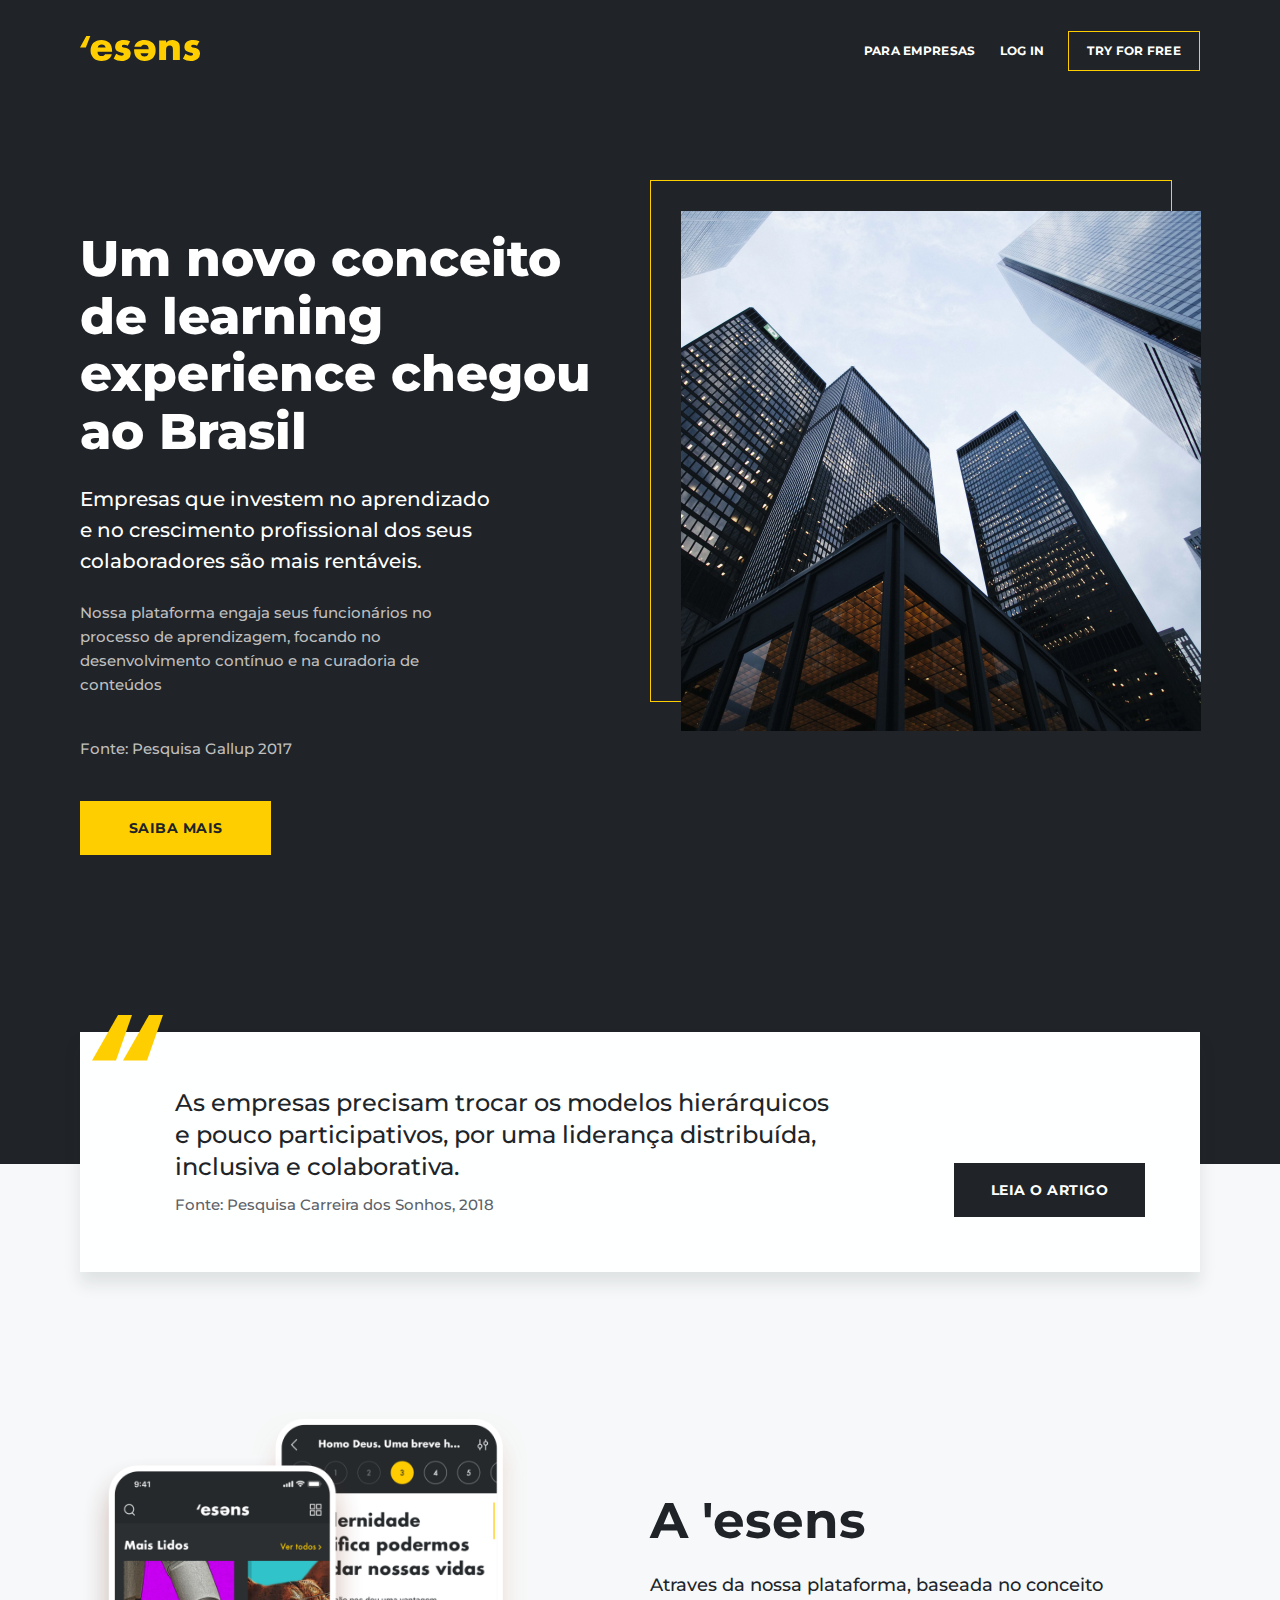
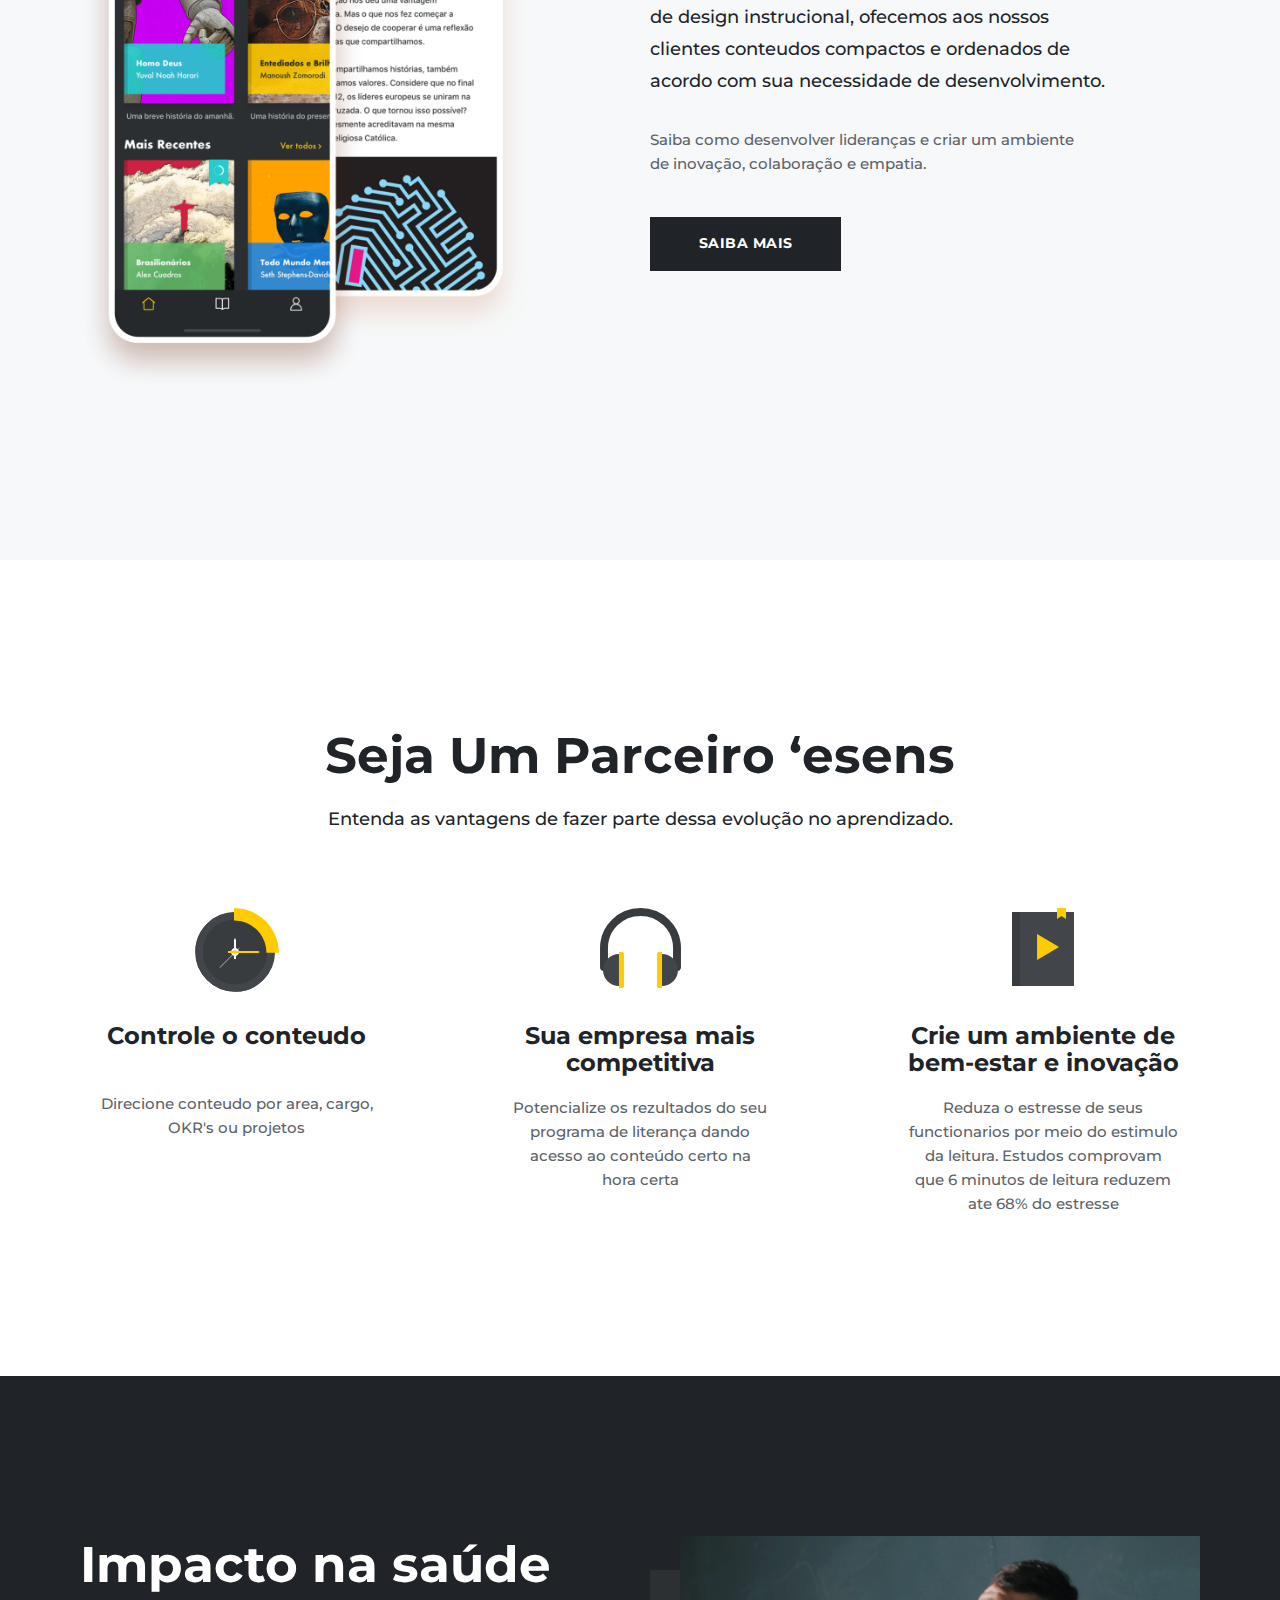
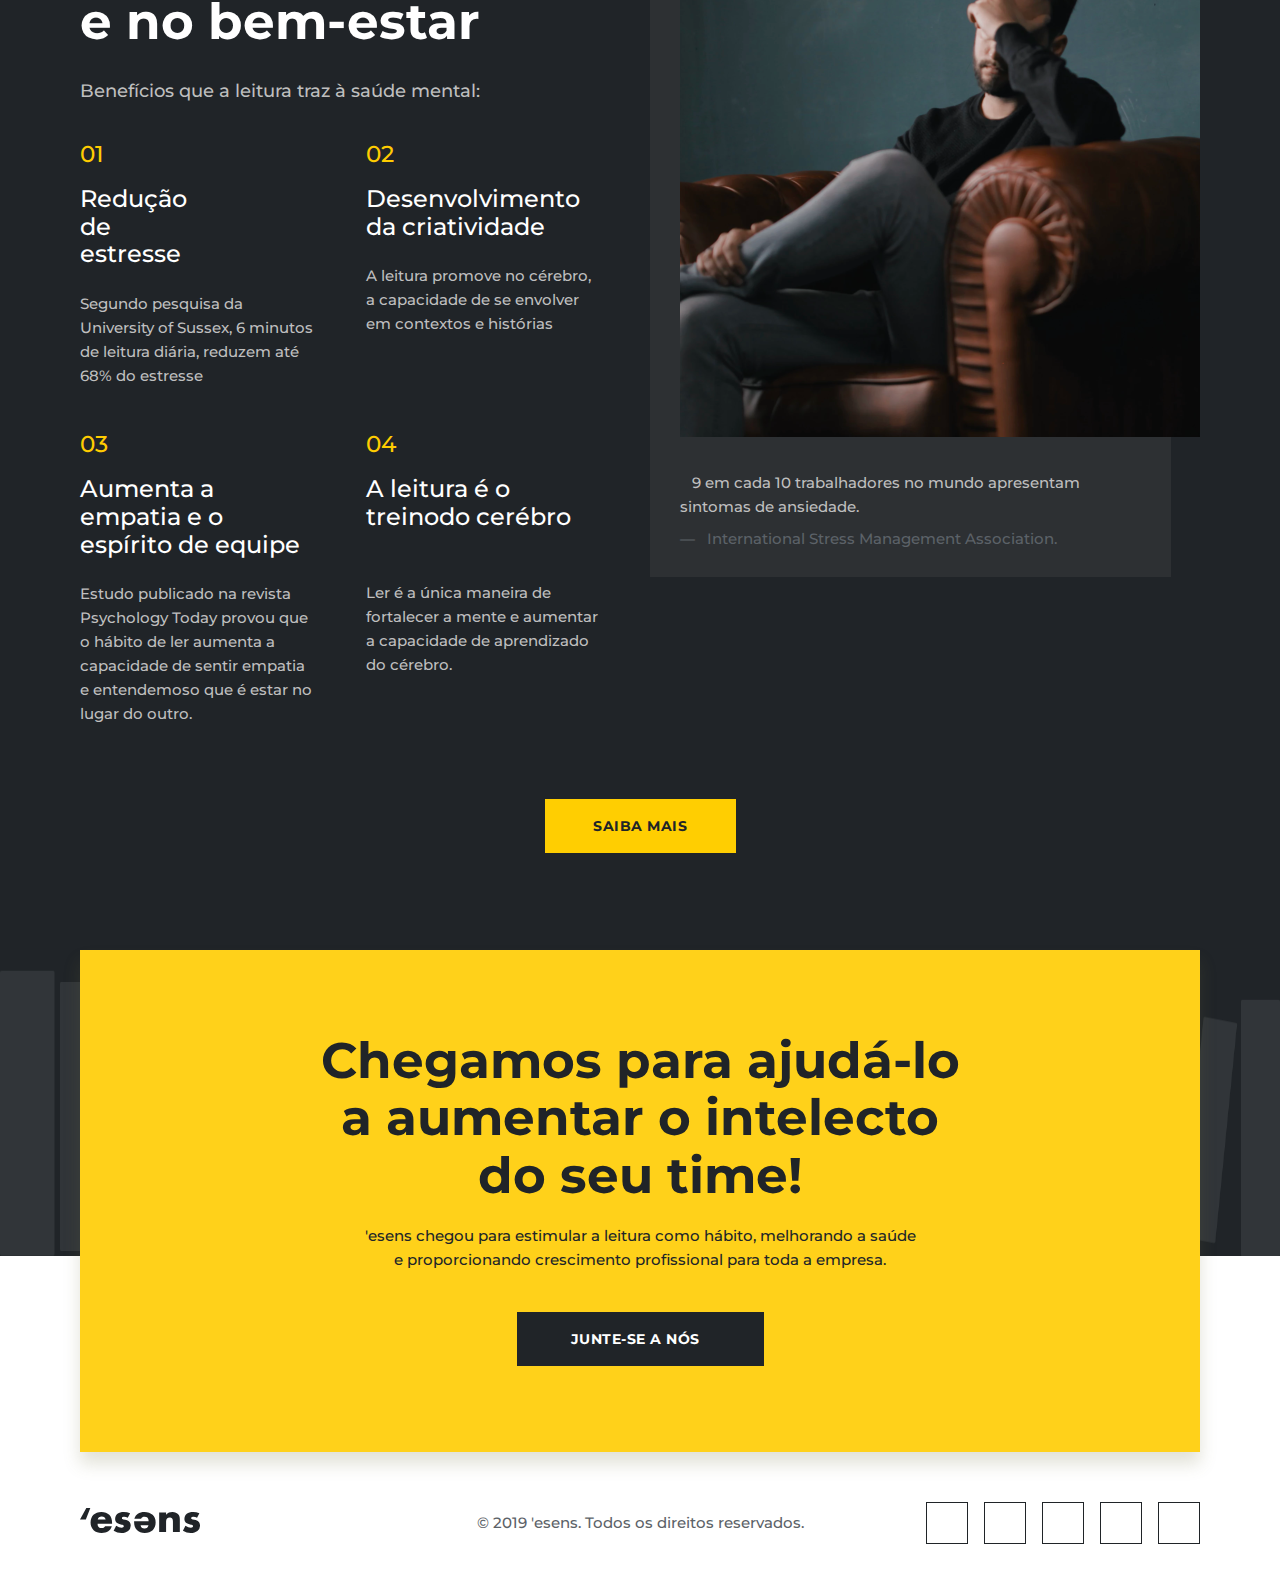
<file: index.html>
<!DOCTYPE html><html lang="en"><head><meta charset="UTF-8"/><meta name="viewport" content="width=device-width, initial-scale=1.0"/><meta http-equiv="X-UA-Compatible" content="ie=edge"/><link rel="stylesheet" href="../styles/main.css"/><link href="https://fonts.googleapis.com/css?family=Montserrat:400,500,600,700,800" rel="stylesheet"/><link rel="stylesheet" href="https://use.fontawesome.com/releases/v5.6.3/css/all.css" integrity="sha384-UHRtZLI+pbxtHCWp1t77Bi1L4ZtiqrqD80Kn4Z8NTSRyMA2Fd33n5dQ8lWUE00s/" crossorigin="anonymous"/><script src="http://code.jquery.com/jquery-3.2.1.min.js" crossorigin="anonymous"></script><title>'esens</title></head><body><header class="header-wrapper"><div class="header"><div class="header-logo"><svg xmlns="http://www.w3.org/2000/svg" xmlns:xlink="http://www.w3.org/1999/xlink" width="120" height="25" viewBox="0 0 120 25"><defs><path id="j2xda" d="M165.84 48.41H160L166.32 37h4zm73.33-7.03h6.92v2.48a7.57 7.57 0 0 1 2.86-2.31c.97-.4 2.1-.6 3.4-.6a8.5 8.5 0 0 1 3.53.68 7.04 7.04 0 0 1 2.5 1.89c.56.66.95 1.4 1.15 2.21.2.82.3 1.75.3 2.79v12.45h-6.9v-9.9c0-.96-.08-1.74-.22-2.34a2.91 2.91 0 0 0-.74-1.43c-.3-.3-.65-.52-1.03-.65-.39-.13-.8-.2-1.23-.2-1.17 0-2.06.36-2.69 1.06-.62.7-.93 1.7-.93 3v10.46h-6.92zm-18.61 12.94a3.95 3.95 0 0 0 4 3.2c1.07.01 1.94-.27 2.61-.83a3.8 3.8 0 0 0 1.28-2.37zm8.1-4c0-2.98-1.4-4.47-4.2-4.47-1.51 0-2.64.6-3.4 1.83h-6.69c1.35-4.48 4.72-6.72 10.12-6.72 1.65 0 3.17.25 4.54.74 1.38.5 2.56 1.2 3.54 2.12a9.45 9.45 0 0 1 2.27 3.29c.53 1.27.8 2.7.8 4.27 0 1.63-.25 3.1-.76 4.41a9.28 9.28 0 0 1-5.6 5.47c-1.33.5-2.84.74-4.52.74-1.66 0-3.15-.25-4.47-.74a9.04 9.04 0 0 1-3.36-2.16 9.38 9.38 0 0 1-2.1-3.46c-.49-1.36-.73-2.9-.73-4.6v-.73zm48.41-3.62a8.04 8.04 0 0 0-3.72-.99 2.8 2.8 0 0 0-1.54.38c-.4.26-.6.6-.6 1.03 0 .23.04.41.1.55.06.14.2.27.42.4.21.13.53.24.95.34l1.65.38c1.9.38 3.33 1.06 4.26 2.04.94.97 1.41 2.22 1.41 3.74a6.55 6.55 0 0 1-2.59 5.38 9.04 9.04 0 0 1-2.92 1.45c-1.14.34-2.4.51-3.77.51a15.3 15.3 0 0 1-7.8-2.24l2.52-4.87c1.92 1.32 3.75 1.98 5.47 1.98a2.7 2.7 0 0 0 1.56-.42c.4-.28.6-.64.6-1.07 0-.25-.02-.46-.09-.62-.06-.17-.2-.32-.4-.46s-.5-.27-.89-.38c-.4-.11-.9-.23-1.54-.36-2.13-.43-3.62-1.07-4.47-1.92a4.75 4.75 0 0 1-1.27-3.52c0-1.09.2-2.07.6-2.95a6.1 6.1 0 0 1 1.76-2.22 8.2 8.2 0 0 1 2.75-1.4c1.08-.34 2.28-.5 3.6-.5 2.15 0 4.24.42 6.27 1.25zm-69.28 0a8.04 8.04 0 0 0-3.72-.99 2.8 2.8 0 0 0-1.54.38c-.4.26-.6.6-.6 1.03 0 .23.04.41.1.55.07.14.2.27.42.4.22.13.53.24.95.34l1.66.38c1.9.38 3.32 1.06 4.26 2.04.93.97 1.4 2.22 1.4 3.74a6.55 6.55 0 0 1-2.59 5.38 9.04 9.04 0 0 1-2.92 1.45c-1.14.34-2.4.51-3.77.51a15.3 15.3 0 0 1-7.8-2.24l2.52-4.87c1.93 1.32 3.75 1.98 5.47 1.98a2.7 2.7 0 0 0 1.56-.42c.4-.28.61-.64.61-1.07 0-.25-.03-.46-.1-.62-.06-.17-.19-.32-.4-.46-.2-.14-.5-.27-.89-.38-.39-.11-.9-.23-1.54-.36-2.13-.43-3.61-1.07-4.46-1.92a4.75 4.75 0 0 1-1.28-3.52c0-1.09.2-2.07.61-2.95a6.1 6.1 0 0 1 1.75-2.22 8.2 8.2 0 0 1 2.76-1.4c1.07-.34 2.27-.5 3.59-.5 2.15 0 4.25.42 6.27 1.25zm-30.24 5.94c0 2.98 1.4 4.47 4.2 4.47 1.5 0 2.63-.6 3.4-1.83h6.68C190.48 59.76 187.1 62 181.7 62a13.3 13.3 0 0 1-4.55-.74c-1.37-.5-2.55-1.2-3.53-2.12a9.45 9.45 0 0 1-2.27-3.29c-.54-1.27-.8-2.7-.8-4.28 0-1.62.25-3.1.76-4.4a9.28 9.28 0 0 1 5.6-5.47c1.33-.5 2.84-.74 4.52-.74 1.66 0 3.14.25 4.47.74a9.04 9.04 0 0 1 3.36 2.16c.92.94 1.62 2.1 2.1 3.46.48 1.36.73 2.9.73 4.6v.72zm8.08-4.02a3.96 3.96 0 0 0-4-3.2c-1.07 0-1.94.29-2.62.84a3.79 3.79 0 0 0-1.27 2.36z"/></defs><g><g transform="translate(-160 -37)"><g><use fill="#ffce01" xlink:href="#j2xda"/></g></g></g></svg></div><div class="header-menu"><div class="header-menu__item">PARA EMPRESAS</div><div class="header-menu__item">LOG IN</div><div class="header-menu__item"><button>TRY FOR FREE</button></div></div><a class="header-gumburger" href="#">   <span>      </span></a></div></header><div class="banner-wrapper"><div class="banner"><div class="banner-text"><div class="banner-text__title">Um novo conceito de learning experience chegou ao Brasil</div><div class="banner-text__about">Empresas que investem no aprendizado e no crescimento profissional dos seus colaboradores são mais rentáveis.</div><div class="banner-text__par">Nossa plataforma engaja seus funcionários no processo de aprendizagem, focando no desenvolvimento contínuo e na curadoria de conteúdos</div><div class="banner-text__par banner-text__par-close">Fonte: Pesquisa Gallup 2017</div><div class="banner-text__btn"><form action="/form"><button>SAIBA MAIS</button></form></div></div><div class="banner-img"><img src="../img/Bitmap.png" alt=""/></div></div><div class="quote-wrapper"><div class="quote"><div class="quote-img"><img src="../img/quote.png" alt=""/></div><div class="quote-article"><div class="quote-article__text">As empresas precisam trocar os modelos hierárquicos e pouco participativos, por uma liderança distribuída, inclusiva e colaborativa.</div><div class="quote-article__title">Fonte: Pesquisa Carreira dos Sonhos, 2018</div></div><div class="quote-btn"><button> <a href="https://medium.com/@esensapp">LEIA O ARTIGO</a></button></div></div></div></div><div class="phones-wrapper"><div class="phones"><div class="phones-img"><img src="../../img/screen1.png"/></div><div class="phones-about"><div class="phones-about__title">A 'esens</div><div class="phones-about__text">Atraves da nossa plataforma, baseada no conceito de design instrucional, ofecemos aos nossos clientes conteudos compactos e ordenados de acordo com sua necessidade de desenvolvimento.</div><div class="phones-about__par">Saiba como desenvolver lideranças e criar um ambiente de inovação, colaboração e empatia.</div><div class="phones-about__btn"><form action="/form"><button>Saiba mais</button></form></div></div></div></div><div class="seja-wrapper"><div class="seja"><div class="seja-title"><h1>Seja Um Parceiro ‘esens</h1><p>Entenda as vantagens de fazer parte dessa evolução no aprendizado.</p></div><div class="seja-list"><div class="seja-item"><div class="seja-item__img"><img src="../img/Clock.svg"/></div><div class="seja-item__name">Controle o conteudo</div><div class="seja-item__text">Direcione conteudo por area, cargo, OKR's ou projetos</div></div><div class="seja-item"><div class="seja-item__img"><img src="../img/Headphones.svg"/></div><div class="seja-item__name">Sua empresa mais competitiva</div><div class="seja-item__text seja-item__text--small">Potencialize os rezultados do seu programa de literança dando acesso ao conteúdo certo na hora certa</div></div><div class="seja-item"><div class="seja-item__img"><img src="../img/Book.svg"/></div><div class="seja-item__name">Crie um ambiente de bem-estar e inovação</div><div class="seja-item__text seja-item__text--last">Reduza o estresse de seus functionarios por meio do estimulo da leitura. Estudos comprovam que 6 minutos de leitura reduzem ate 68% do estresse</div></div></div></div></div><div class="impacto-wrapper"><div class="impacto"><div class="impacto-text"><h1>Impacto na saúde e no bem-estar</h1><p>Benefícios que a leitura traz à saúde mental:</p><div class="impacto-list"><div class="impacto-item"><div class="impacto-item__number">01</div><div class="impacto-item__name impacto-item__name--small">Redução de estresse</div><div class="impacto-item__text">Segundo pesquisa da University of Sussex, 6 minutos de leitura diária, reduzem até 68% do estresse</div></div><div class="impacto-item impacto-item--small"><div class="impacto-item__number">02</div><div class="impacto-item__name">Desenvolvimento da criatividade</div><div class="impacto-item__text">A leitura promove no cérebro, <br>a capacidade de se envolver em contextos e histórias </div></div><div class="impacto-item"><div class="impacto-item__number">03</div><div class="impacto-item__name impacto-item__name--nametr">Aumenta a empatia e o espírito de equipe</div><div class="impacto-item__text impacto-item__text--nametr">Estudo publicado na revista Psychology Today provou que o hábito de ler aumenta a capacidade de sentir empatia e entendemos<br>o que é estar no lugar do outro.</div></div><div class="impacto-item"><div class="impacto-item__number">04</div><div class="impacto-item__name">A leitura é o treino<br>do cerébro</div><div class="impacto-item__text impacto-item__text--mar">Ler é a única maneira de fortalecer a mente e aumentar a capacidade de aprendizado do cérebro.</div></div></div></div><div class="impacto-img"><img src="../img/impacto_photo.png"/><p>9 em cada 10 trabalhadores no mundo apresentam sintomas de ansiedade.</p><p>International Stress Management Association.</p></div></div><div class="impacto-btn"><form action="/form"><button>SAIBA MAIS</button></form></div><div class="impacto-fense"> <img src="../img/fense.png" alt=""/></div><div class="ajude-wrapper"><div class="ajude"><div class="ajude-title">Chegamos<br> para ajudá-lo a&nbsp;aumentar o intelecto do seu time!</div><div class="ajude-text">'esens chegou para estimular a leitura como hábito, melhorando a saúde e&nbsp;proporcionando crescimento profissional para toda a empresa.</div><div class="ajude-btn"><form action="/form"><button>JUNTE-SE A NÓS<i class="fas fa-bookmark" aria-hidden="true"></i></button></form></div></div></div></div><div class="footer-wrapper"><div class="footer"><div class="footer-logo"><svg xmlns="http://www.w3.org/2000/svg" xmlns:xlink="http://www.w3.org/1999/xlink" width="120" height="25" viewBox="0 0 120 25"><defs><path id="j2xda" d="M165.84 48.41H160L166.32 37h4zm73.33-7.03h6.92v2.48a7.57 7.57 0 0 1 2.86-2.31c.97-.4 2.1-.6 3.4-.6a8.5 8.5 0 0 1 3.53.68 7.04 7.04 0 0 1 2.5 1.89c.56.66.95 1.4 1.15 2.21.2.82.3 1.75.3 2.79v12.45h-6.9v-9.9c0-.96-.08-1.74-.22-2.34a2.91 2.91 0 0 0-.74-1.43c-.3-.3-.65-.52-1.03-.65-.39-.13-.8-.2-1.23-.2-1.17 0-2.06.36-2.69 1.06-.62.7-.93 1.7-.93 3v10.46h-6.92zm-18.61 12.94a3.95 3.95 0 0 0 4 3.2c1.07.01 1.94-.27 2.61-.83a3.8 3.8 0 0 0 1.28-2.37zm8.1-4c0-2.98-1.4-4.47-4.2-4.47-1.51 0-2.64.6-3.4 1.83h-6.69c1.35-4.48 4.72-6.72 10.12-6.72 1.65 0 3.17.25 4.54.74 1.38.5 2.56 1.2 3.54 2.12a9.45 9.45 0 0 1 2.27 3.29c.53 1.27.8 2.7.8 4.27 0 1.63-.25 3.1-.76 4.41a9.28 9.28 0 0 1-5.6 5.47c-1.33.5-2.84.74-4.52.74-1.66 0-3.15-.25-4.47-.74a9.04 9.04 0 0 1-3.36-2.16 9.38 9.38 0 0 1-2.1-3.46c-.49-1.36-.73-2.9-.73-4.6v-.73zm48.41-3.62a8.04 8.04 0 0 0-3.72-.99 2.8 2.8 0 0 0-1.54.38c-.4.26-.6.6-.6 1.03 0 .23.04.41.1.55.06.14.2.27.42.4.21.13.53.24.95.34l1.65.38c1.9.38 3.33 1.06 4.26 2.04.94.97 1.41 2.22 1.41 3.74a6.55 6.55 0 0 1-2.59 5.38 9.04 9.04 0 0 1-2.92 1.45c-1.14.34-2.4.51-3.77.51a15.3 15.3 0 0 1-7.8-2.24l2.52-4.87c1.92 1.32 3.75 1.98 5.47 1.98a2.7 2.7 0 0 0 1.56-.42c.4-.28.6-.64.6-1.07 0-.25-.02-.46-.09-.62-.06-.17-.2-.32-.4-.46s-.5-.27-.89-.38c-.4-.11-.9-.23-1.54-.36-2.13-.43-3.62-1.07-4.47-1.92a4.75 4.75 0 0 1-1.27-3.52c0-1.09.2-2.07.6-2.95a6.1 6.1 0 0 1 1.76-2.22 8.2 8.2 0 0 1 2.75-1.4c1.08-.34 2.28-.5 3.6-.5 2.15 0 4.24.42 6.27 1.25zm-69.28 0a8.04 8.04 0 0 0-3.72-.99 2.8 2.8 0 0 0-1.54.38c-.4.26-.6.6-.6 1.03 0 .23.04.41.1.55.07.14.2.27.42.4.22.13.53.24.95.34l1.66.38c1.9.38 3.32 1.06 4.26 2.04.93.97 1.4 2.22 1.4 3.74a6.55 6.55 0 0 1-2.59 5.38 9.04 9.04 0 0 1-2.92 1.45c-1.14.34-2.4.51-3.77.51a15.3 15.3 0 0 1-7.8-2.24l2.52-4.87c1.93 1.32 3.75 1.98 5.47 1.98a2.7 2.7 0 0 0 1.56-.42c.4-.28.61-.64.61-1.07 0-.25-.03-.46-.1-.62-.06-.17-.19-.32-.4-.46-.2-.14-.5-.27-.89-.38-.39-.11-.9-.23-1.54-.36-2.13-.43-3.61-1.07-4.46-1.92a4.75 4.75 0 0 1-1.28-3.52c0-1.09.2-2.07.61-2.95a6.1 6.1 0 0 1 1.75-2.22 8.2 8.2 0 0 1 2.76-1.4c1.07-.34 2.27-.5 3.59-.5 2.15 0 4.25.42 6.27 1.25zm-30.24 5.94c0 2.98 1.4 4.47 4.2 4.47 1.5 0 2.63-.6 3.4-1.83h6.68C190.48 59.76 187.1 62 181.7 62a13.3 13.3 0 0 1-4.55-.74c-1.37-.5-2.55-1.2-3.53-2.12a9.45 9.45 0 0 1-2.27-3.29c-.54-1.27-.8-2.7-.8-4.28 0-1.62.25-3.1.76-4.4a9.28 9.28 0 0 1 5.6-5.47c1.33-.5 2.84-.74 4.52-.74 1.66 0 3.14.25 4.47.74a9.04 9.04 0 0 1 3.36 2.16c.92.94 1.62 2.1 2.1 3.46.48 1.36.73 2.9.73 4.6v.72zm8.08-4.02a3.96 3.96 0 0 0-4-3.2c-1.07 0-1.94.29-2.62.84a3.79 3.79 0 0 0-1.27 2.36z"/></defs><g><g transform="translate(-160 -37)"><g><use fill="#202428" xlink:href="#j2xda"/></g></g></g></svg></div><div class="footer-text">© 2019 'esens. Todos os direitos reservados.</div><div class="footer-social"><a class="footer-social__item" href="https://www.facebook.com/esensapp/"><i class="fab fa-facebook-f" aria-hidden="true"></i></a><a class="footer-social__item" href="#"><i class="fab fa-linkedin-in" aria-hidden="true"></i></a><a class="footer-social__item" href="#"><i class="fab fa-twitter" aria-hidden="true"></i></a><a class="footer-social__item" href="#"><i class="fab fa-medium-m" aria-hidden="true"></i></a><a class="footer-social__item" href="https://www.instagram.com/esensapp/"><i class="fab fa-instagram" aria-hidden="true"></i></a></div></div></div></body></html>
</file>
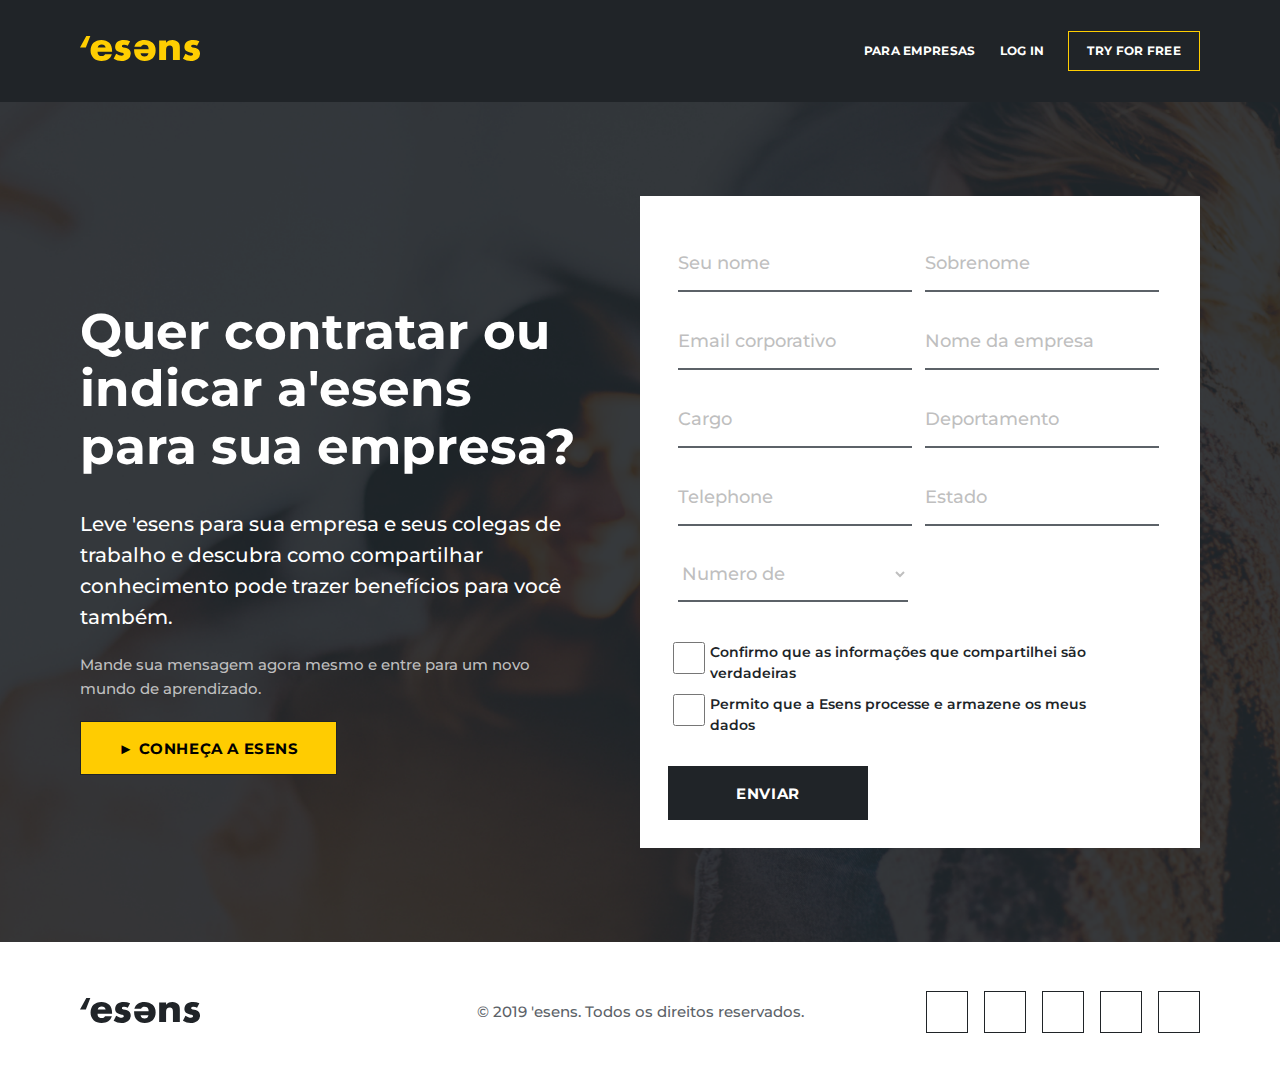
<file: form/index.html>
<!DOCTYPE html  ><html lang="en"> <head><meta charset="UTF-8"/><meta name="viewport" content="width=device-width, initial-scale=1.0"/><meta http-equiv="X-UA-Compatible" content="ie=edge"/><link rel="stylesheet" href="../styles/main.css"/><link href="https://fonts.googleapis.com/css?family=Montserrat:400,500,600,700,800" rel="stylesheet"/><link rel="stylesheet" href="https://use.fontawesome.com/releases/v5.6.3/css/all.css" integrity="sha384-UHRtZLI+pbxtHCWp1t77Bi1L4ZtiqrqD80Kn4Z8NTSRyMA2Fd33n5dQ8lWUE00s/" crossorigin="anonymous"/><script src="https://code.jquery.com/jquery-3.2.1.min.js" crossorigin="anonymous"></script><title>'esens</title></head><body><header class="header-wrapper"><div class="header"><div class="header-logo"><svg xmlns="http://www.w3.org/2000/svg" xmlns:xlink="http://www.w3.org/1999/xlink" width="120" height="25" viewBox="0 0 120 25"><defs><path id="j2xda" d="M165.84 48.41H160L166.32 37h4zm73.33-7.03h6.92v2.48a7.57 7.57 0 0 1 2.86-2.31c.97-.4 2.1-.6 3.4-.6a8.5 8.5 0 0 1 3.53.68 7.04 7.04 0 0 1 2.5 1.89c.56.66.95 1.4 1.15 2.21.2.82.3 1.75.3 2.79v12.45h-6.9v-9.9c0-.96-.08-1.74-.22-2.34a2.91 2.91 0 0 0-.74-1.43c-.3-.3-.65-.52-1.03-.65-.39-.13-.8-.2-1.23-.2-1.17 0-2.06.36-2.69 1.06-.62.7-.93 1.7-.93 3v10.46h-6.92zm-18.61 12.94a3.95 3.95 0 0 0 4 3.2c1.07.01 1.94-.27 2.61-.83a3.8 3.8 0 0 0 1.28-2.37zm8.1-4c0-2.98-1.4-4.47-4.2-4.47-1.51 0-2.64.6-3.4 1.83h-6.69c1.35-4.48 4.72-6.72 10.12-6.72 1.65 0 3.17.25 4.54.74 1.38.5 2.56 1.2 3.54 2.12a9.45 9.45 0 0 1 2.27 3.29c.53 1.27.8 2.7.8 4.27 0 1.63-.25 3.1-.76 4.41a9.28 9.28 0 0 1-5.6 5.47c-1.33.5-2.84.74-4.52.74-1.66 0-3.15-.25-4.47-.74a9.04 9.04 0 0 1-3.36-2.16 9.38 9.38 0 0 1-2.1-3.46c-.49-1.36-.73-2.9-.73-4.6v-.73zm48.41-3.62a8.04 8.04 0 0 0-3.72-.99 2.8 2.8 0 0 0-1.54.38c-.4.26-.6.6-.6 1.03 0 .23.04.41.1.55.06.14.2.27.42.4.21.13.53.24.95.34l1.65.38c1.9.38 3.33 1.06 4.26 2.04.94.97 1.41 2.22 1.41 3.74a6.55 6.55 0 0 1-2.59 5.38 9.04 9.04 0 0 1-2.92 1.45c-1.14.34-2.4.51-3.77.51a15.3 15.3 0 0 1-7.8-2.24l2.52-4.87c1.92 1.32 3.75 1.98 5.47 1.98a2.7 2.7 0 0 0 1.56-.42c.4-.28.6-.64.6-1.07 0-.25-.02-.46-.09-.62-.06-.17-.2-.32-.4-.46s-.5-.27-.89-.38c-.4-.11-.9-.23-1.54-.36-2.13-.43-3.62-1.07-4.47-1.92a4.75 4.75 0 0 1-1.27-3.52c0-1.09.2-2.07.6-2.95a6.1 6.1 0 0 1 1.76-2.22 8.2 8.2 0 0 1 2.75-1.4c1.08-.34 2.28-.5 3.6-.5 2.15 0 4.24.42 6.27 1.25zm-69.28 0a8.04 8.04 0 0 0-3.72-.99 2.8 2.8 0 0 0-1.54.38c-.4.26-.6.6-.6 1.03 0 .23.04.41.1.55.07.14.2.27.42.4.22.13.53.24.95.34l1.66.38c1.9.38 3.32 1.06 4.26 2.04.93.97 1.4 2.22 1.4 3.74a6.55 6.55 0 0 1-2.59 5.38 9.04 9.04 0 0 1-2.92 1.45c-1.14.34-2.4.51-3.77.51a15.3 15.3 0 0 1-7.8-2.24l2.52-4.87c1.93 1.32 3.75 1.98 5.47 1.98a2.7 2.7 0 0 0 1.56-.42c.4-.28.61-.64.61-1.07 0-.25-.03-.46-.1-.62-.06-.17-.19-.32-.4-.46-.2-.14-.5-.27-.89-.38-.39-.11-.9-.23-1.54-.36-2.13-.43-3.61-1.07-4.46-1.92a4.75 4.75 0 0 1-1.28-3.52c0-1.09.2-2.07.61-2.95a6.1 6.1 0 0 1 1.75-2.22 8.2 8.2 0 0 1 2.76-1.4c1.07-.34 2.27-.5 3.59-.5 2.15 0 4.25.42 6.27 1.25zm-30.24 5.94c0 2.98 1.4 4.47 4.2 4.47 1.5 0 2.63-.6 3.4-1.83h6.68C190.48 59.76 187.1 62 181.7 62a13.3 13.3 0 0 1-4.55-.74c-1.37-.5-2.55-1.2-3.53-2.12a9.45 9.45 0 0 1-2.27-3.29c-.54-1.27-.8-2.7-.8-4.28 0-1.62.25-3.1.76-4.4a9.28 9.28 0 0 1 5.6-5.47c1.33-.5 2.84-.74 4.52-.74 1.66 0 3.14.25 4.47.74a9.04 9.04 0 0 1 3.36 2.16c.92.94 1.62 2.1 2.1 3.46.48 1.36.73 2.9.73 4.6v.72zm8.08-4.02a3.96 3.96 0 0 0-4-3.2c-1.07 0-1.94.29-2.62.84a3.79 3.79 0 0 0-1.27 2.36z"/></defs><g><g transform="translate(-160 -37)"><g><use fill="#ffce01" xlink:href="#j2xda"/></g></g></g></svg></div><div class="header-menu"><div class="header-menu__item">PARA EMPRESAS</div><div class="header-menu__item">LOG IN</div><div class="header-menu__item"><button>TRY FOR FREE</button></div></div><a class="header-gumburger" href="#">   <span>      </span></a></div></header><div class="form__wrap"><div class="form"><div class="form__text"><h1 class="form__item-h1">Quer contratar ou indicar a'esens para sua empresa?</h1><h3 class="form__item-h3">Leve 'esens para sua empresa e seus colegas de trabalho e descubra como compartilhar conhecimento pode trazer benefícios para você também.</h3><p class="form__item-p">Mande sua mensagem agora mesmo e entre para um novo mundo de aprendizado.</p><button class="js-modal-btn form__text-btn" type="button" data-video-id="202177974">&#9658; CONHEÇA A ESENS</button></div><div class="form__item"><form class="form__item__forms"><div class="form__item__forms__form"><div class="form-input-wrapper" id="form_name"><input class="form__item__forms__form-input" type="text" name="name" id="name" required="reqired"/><label class="form__item__forms__form-label position" for="name">Seu nome</label></div><div class="form-input-wrapper" id="form_email"><input class="form__item__forms__form-input" type="text" name="surname" id="surname" required="reqired"/><label class="form__item__forms__form-label position" for="surname">Sobrenome</label></div><div class="form-input-wrapper" id="form_cargo"><input class="form__item__forms__form-input" type="text" name="email" id="email" required="reqired"/><label class="form__item__forms__form-label position" for="email">Email corporativo                </label></div><div class="form-input-wrapper" id="form_telephone"><input class="form__item__forms__form-input" type="text" name="nomeda" id="nomeda" required="reqired"/><label class="form__item__forms__form-label position" for="nomeda">Nome da empresa             </label></div><div class="form-input-wrapper" id="form_surname"><input class="form__item__forms__form-input" type="text" name="cargo" id="cargo" required="reqired"/><label class="form__item__forms__form-label position" for="cargo">Cargo</label></div><div class="form-input-wrapper" id="form_nomeda"><input class="form__item__forms__form-input" type="text" name="deportamento" id="deportamento" required="reqired"/><label class="form__item__forms__form-label position" for="deportamento">Deportamento </label></div><div class="form-input-wrapper" id="form_deportamento"><input class="form__item__forms__form-input" type="text" name="telephone" id="telephone" required="reqired"/><label class="form__item__forms__form-label position" for="telephone">Telephone            </label></div><div class="form-input-wrapper" id="form_estado"><input class="form__item__forms__form-input" type="text" name="estado" id="estado" required="reqired"/><label class="form__item__forms__form-label position" for="estado">Estado</label></div><div class="form-input-wrapper" id="form_estado"> <select class="form__item__forms__form-input open-select" name="numero"><option class="form__select-option">Numero de</option></select></div></div><div class="form__item__forms__check"><div class="form__item__forms__check-box"><input class="form__item__forms__check-box-checkbox" type="checkbox" name="check1" id="check1"/><label class="form__item__forms__check-box-label" for="check1">Confirmo que as informações que compartilhei são verdadeiras</label></div><div class="form__item__forms__check-box"> <input class="form__item__forms__check-box-checkbox" type="checkbox" name="check2" id="check2"/><label class="form__item__forms__check-box-label" for="check2">Permito que a Esens processe e armazene os meus dados</label></div></div><button class="form-btn" type="submit">Enviar</button></form></div></div></div><div class="footer-wrapper"><div class="footer"><div class="footer-logo"><svg xmlns="http://www.w3.org/2000/svg" xmlns:xlink="http://www.w3.org/1999/xlink" width="120" height="25" viewBox="0 0 120 25"><defs><path id="j2xda" d="M165.84 48.41H160L166.32 37h4zm73.33-7.03h6.92v2.48a7.57 7.57 0 0 1 2.86-2.31c.97-.4 2.1-.6 3.4-.6a8.5 8.5 0 0 1 3.53.68 7.04 7.04 0 0 1 2.5 1.89c.56.66.95 1.4 1.15 2.21.2.82.3 1.75.3 2.79v12.45h-6.9v-9.9c0-.96-.08-1.74-.22-2.34a2.91 2.91 0 0 0-.74-1.43c-.3-.3-.65-.52-1.03-.65-.39-.13-.8-.2-1.23-.2-1.17 0-2.06.36-2.69 1.06-.62.7-.93 1.7-.93 3v10.46h-6.92zm-18.61 12.94a3.95 3.95 0 0 0 4 3.2c1.07.01 1.94-.27 2.61-.83a3.8 3.8 0 0 0 1.28-2.37zm8.1-4c0-2.98-1.4-4.47-4.2-4.47-1.51 0-2.64.6-3.4 1.83h-6.69c1.35-4.48 4.72-6.72 10.12-6.72 1.65 0 3.17.25 4.54.74 1.38.5 2.56 1.2 3.54 2.12a9.45 9.45 0 0 1 2.27 3.29c.53 1.27.8 2.7.8 4.27 0 1.63-.25 3.1-.76 4.41a9.28 9.28 0 0 1-5.6 5.47c-1.33.5-2.84.74-4.52.74-1.66 0-3.15-.25-4.47-.74a9.04 9.04 0 0 1-3.36-2.16 9.38 9.38 0 0 1-2.1-3.46c-.49-1.36-.73-2.9-.73-4.6v-.73zm48.41-3.62a8.04 8.04 0 0 0-3.72-.99 2.8 2.8 0 0 0-1.54.38c-.4.26-.6.6-.6 1.03 0 .23.04.41.1.55.06.14.2.27.42.4.21.13.53.24.95.34l1.65.38c1.9.38 3.33 1.06 4.26 2.04.94.97 1.41 2.22 1.41 3.74a6.55 6.55 0 0 1-2.59 5.38 9.04 9.04 0 0 1-2.92 1.45c-1.14.34-2.4.51-3.77.51a15.3 15.3 0 0 1-7.8-2.24l2.52-4.87c1.92 1.32 3.75 1.98 5.47 1.98a2.7 2.7 0 0 0 1.56-.42c.4-.28.6-.64.6-1.07 0-.25-.02-.46-.09-.62-.06-.17-.2-.32-.4-.46s-.5-.27-.89-.38c-.4-.11-.9-.23-1.54-.36-2.13-.43-3.62-1.07-4.47-1.92a4.75 4.75 0 0 1-1.27-3.52c0-1.09.2-2.07.6-2.95a6.1 6.1 0 0 1 1.76-2.22 8.2 8.2 0 0 1 2.75-1.4c1.08-.34 2.28-.5 3.6-.5 2.15 0 4.24.42 6.27 1.25zm-69.28 0a8.04 8.04 0 0 0-3.72-.99 2.8 2.8 0 0 0-1.54.38c-.4.26-.6.6-.6 1.03 0 .23.04.41.1.55.07.14.2.27.42.4.22.13.53.24.95.34l1.66.38c1.9.38 3.32 1.06 4.26 2.04.93.97 1.4 2.22 1.4 3.74a6.55 6.55 0 0 1-2.59 5.38 9.04 9.04 0 0 1-2.92 1.45c-1.14.34-2.4.51-3.77.51a15.3 15.3 0 0 1-7.8-2.24l2.52-4.87c1.93 1.32 3.75 1.98 5.47 1.98a2.7 2.7 0 0 0 1.56-.42c.4-.28.61-.64.61-1.07 0-.25-.03-.46-.1-.62-.06-.17-.19-.32-.4-.46-.2-.14-.5-.27-.89-.38-.39-.11-.9-.23-1.54-.36-2.13-.43-3.61-1.07-4.46-1.92a4.75 4.75 0 0 1-1.28-3.52c0-1.09.2-2.07.61-2.95a6.1 6.1 0 0 1 1.75-2.22 8.2 8.2 0 0 1 2.76-1.4c1.07-.34 2.27-.5 3.59-.5 2.15 0 4.25.42 6.27 1.25zm-30.24 5.94c0 2.98 1.4 4.47 4.2 4.47 1.5 0 2.63-.6 3.4-1.83h6.68C190.48 59.76 187.1 62 181.7 62a13.3 13.3 0 0 1-4.55-.74c-1.37-.5-2.55-1.2-3.53-2.12a9.45 9.45 0 0 1-2.27-3.29c-.54-1.27-.8-2.7-.8-4.28 0-1.62.25-3.1.76-4.4a9.28 9.28 0 0 1 5.6-5.47c1.33-.5 2.84-.74 4.52-.74 1.66 0 3.14.25 4.47.74a9.04 9.04 0 0 1 3.36 2.16c.92.94 1.62 2.1 2.1 3.46.48 1.36.73 2.9.73 4.6v.72zm8.08-4.02a3.96 3.96 0 0 0-4-3.2c-1.07 0-1.94.29-2.62.84a3.79 3.79 0 0 0-1.27 2.36z"/></defs><g><g transform="translate(-160 -37)"><g><use fill="#202428" xlink:href="#j2xda"/></g></g></g></svg></div><div class="footer-text">© 2019 'esens. Todos os direitos reservados.</div><div class="footer-social"><a class="footer-social__item" href="https://www.facebook.com/esensapp/"><i class="fab fa-facebook-f" aria-hidden="true"></i></a><a class="footer-social__item" href="#"><i class="fab fa-linkedin-in" aria-hidden="true"></i></a><a class="footer-social__item" href="#"><i class="fab fa-twitter" aria-hidden="true"></i></a><a class="footer-social__item" href="#"><i class="fab fa-medium-m" aria-hidden="true"></i></a><a class="footer-social__item" href="https://www.instagram.com/esensapp/"><i class="fab fa-instagram" aria-hidden="true"></i></a></div></div></div><script src="../js/index.js"></script></body></html>
</file>
<file: styles/main.css>
@charset "UTF-8";
* {
  font-family: 'Montserrat', sans-serif; }

/*! normalize.css v8.0.0 | MIT License | github.com/necolas/normalize.css */
/* Document
   ========================================================================== */
/**
 * 1. Correct the line height in all browsers.
 * 2. Prevent adjustments of font size after orientation changes in iOS.
 */
html {
  line-height: 1.15;
  /* 1 */
  -webkit-text-size-adjust: 100%;
  /* 2 */ }

/* Sections
   ========================================================================== */
/**
 * Remove the margin in all browsers.
 */
body {
  margin: 0; }

/**
 * Correct the font size and margin on `h1` elements within `section` and
 * `article` contexts in Chrome, Firefox, and Safari.
 */
h1 {
  font-size: 2em;
  margin: 0.67em 0; }

/* Grouping content
   ========================================================================== */
/**
 * 1. Add the correct box sizing in Firefox.
 * 2. Show the overflow in Edge and IE.
 */
hr {
  box-sizing: content-box;
  /* 1 */
  height: 0;
  /* 1 */
  overflow: visible;
  /* 2 */ }

/**
 * 1. Correct the inheritance and scaling of font size in all browsers.
 * 2. Correct the odd `em` font sizing in all browsers.
 */
pre {
  font-family: monospace, monospace;
  /* 1 */
  font-size: 1em;
  /* 2 */ }

/* Text-level semantics
   ========================================================================== */
/**
 * Remove the gray background on active links in IE 10.
 */
a {
  background-color: transparent; }

/**
 * 1. Remove the bottom border in Chrome 57-
 * 2. Add the correct text decoration in Chrome, Edge, IE, Opera, and Safari.
 */
abbr[title] {
  border-bottom: none;
  /* 1 */
  text-decoration: underline;
  /* 2 */
  text-decoration: underline dotted;
  /* 2 */ }

/**
 * Add the correct font weight in Chrome, Edge, and Safari.
 */
b,
strong {
  font-weight: bolder; }

/**
 * 1. Correct the inheritance and scaling of font size in all browsers.
 * 2. Correct the odd `em` font sizing in all browsers.
 */
code,
kbd,
samp {
  font-family: monospace, monospace;
  /* 1 */
  font-size: 1em;
  /* 2 */ }

/**
 * Add the correct font size in all browsers.
 */
small {
  font-size: 80%; }

/**
 * Prevent `sub` and `sup` elements from affecting the line height in
 * all browsers.
 */
sub,
sup {
  font-size: 75%;
  line-height: 0;
  position: relative;
  vertical-align: baseline; }

sub {
  bottom: -0.25em; }

sup {
  top: -0.5em; }

/* Embedded content
   ========================================================================== */
/**
 * Remove the border on images inside links in IE 10.
 */
img {
  border-style: none; }

/* Forms
   ========================================================================== */
/**
 * 1. Change the font styles in all browsers.
 * 2. Remove the margin in Firefox and Safari.
 */
button,
input,
optgroup,
select,
textarea {
  font-family: inherit;
  /* 1 */
  font-size: 100%;
  /* 1 */
  line-height: 1.15;
  /* 1 */
  margin: 0;
  /* 2 */ }

/**
 * Show the overflow in IE.
 * 1. Show the overflow in Edge.
 */
button,
input {
  /* 1 */
  overflow: visible; }

/**
 * Remove the inheritance of text transform in Edge, Firefox, and IE.
 * 1. Remove the inheritance of text transform in Firefox.
 */
button,
select {
  /* 1 */
  text-transform: none; }

/**
 * Correct the inability to style clickable types in iOS and Safari.
 */
button,
[type="button"],
[type="reset"],
[type="submit"] {
  -webkit-appearance: button; }

/**
 * Remove the inner border and padding in Firefox.
 */
button::-moz-focus-inner,
[type="button"]::-moz-focus-inner,
[type="reset"]::-moz-focus-inner,
[type="submit"]::-moz-focus-inner {
  border-style: none;
  padding: 0; }

/**
 * Restore the focus styles unset by the previous rule.
 */
button:-moz-focusring,
[type="button"]:-moz-focusring,
[type="reset"]:-moz-focusring,
[type="submit"]:-moz-focusring {
  outline: 1px dotted ButtonText; }

/**
 * Correct the padding in Firefox.
 */
fieldset {
  padding: 0.35em 0.75em 0.625em; }

/**
 * 1. Correct the text wrapping in Edge and IE.
 * 2. Correct the color inheritance from `fieldset` elements in IE.
 * 3. Remove the padding so developers are not caught out when they zero out
 *    `fieldset` elements in all browsers.
 */
legend {
  box-sizing: border-box;
  /* 1 */
  color: inherit;
  /* 2 */
  display: table;
  /* 1 */
  max-width: 100%;
  /* 1 */
  padding: 0;
  /* 3 */
  white-space: normal;
  /* 1 */ }

/**
 * Add the correct vertical alignment in Chrome, Firefox, and Opera.
 */
progress {
  vertical-align: baseline; }

/**
 * Remove the default vertical scrollbar in IE 10+.
 */
textarea {
  overflow: auto; }

/**
 * 1. Add the correct box sizing in IE 10.
 * 2. Remove the padding in IE 10.
 */
[type="checkbox"],
[type="radio"] {
  box-sizing: border-box;
  /* 1 */
  padding: 0;
  /* 2 */ }

/**
 * Correct the cursor style of increment and decrement buttons in Chrome.
 */
[type="number"]::-webkit-inner-spin-button,
[type="number"]::-webkit-outer-spin-button {
  height: auto; }

/**
 * 1. Correct the odd appearance in Chrome and Safari.
 * 2. Correct the outline style in Safari.
 */
[type="search"] {
  -webkit-appearance: textfield;
  /* 1 */
  outline-offset: -2px;
  /* 2 */ }

/**
 * Remove the inner padding in Chrome and Safari on macOS.
 */
[type="search"]::-webkit-search-decoration {
  -webkit-appearance: none; }

/**
 * 1. Correct the inability to style clickable types in iOS and Safari.
 * 2. Change font properties to `inherit` in Safari.
 */
::-webkit-file-upload-button {
  -webkit-appearance: button;
  /* 1 */
  font: inherit;
  /* 2 */ }

/* Interactive
   ========================================================================== */
/*
 * Add the correct display in Edge, IE 10+, and Firefox.
 */
details {
  display: block; }

/*
 * Add the correct display in all browsers.
 */
summary {
  display: list-item; }

/* Misc
   ========================================================================== */
/**
 * Add the correct display in IE 10+.
 */
template {
  display: none; }

/**
 * Add the correct display in IE 10.
 */
[hidden] {
  display: none; }

@keyframes modal-video {
  from {
    opacity: 0; }
  to {
    opacity: 1; } }

@keyframes modal-video-inner {
  from {
    transform: translate(0, 100px); }
  to {
    transform: translate(0, 0); } }

.modal-video {
  position: fixed;
  top: 0;
  left: 0;
  width: 100%;
  height: 100%;
  background-color: rgba(0, 0, 0, 0.5);
  z-index: 1000000;
  cursor: pointer;
  opacity: 1;
  animation-timing-function: ease-out;
  animation-duration: 0.3s;
  animation-name: modal-video;
  -webkit-transition: opacity 0.3s ease-out;
  -moz-transition: opacity 0.3s ease-out;
  -ms-transition: opacity 0.3s ease-out;
  -o-transition: opacity 0.3s ease-out;
  transition: opacity 0.3s ease-out; }

.modal-video-close {
  opacity: 0; }
  .modal-video-close .modal-video-movie-wrap {
    -webkit-transform: translate(0, 100px);
    -moz-transform: translate(0, 100px);
    -ms-transform: translate(0, 100px);
    -o-transform: translate(0, 100px);
    transform: translate(0, 100px); }

.modal-video-body {
  max-width: 940px;
  width: 100%;
  height: 100%;
  margin: 0 auto;
  display: table; }

.modal-video-inner {
  display: table-cell;
  vertical-align: middle;
  width: 100%;
  height: 100%; }

.modal-video-movie-wrap {
  width: 100%;
  height: 0;
  position: relative;
  padding-bottom: 56.25%;
  background-color: #333;
  animation-timing-function: ease-out;
  animation-duration: 0.3s;
  animation-name: modal-video-inner;
  -webkit-transform: translate(0, 0);
  -moz-transform: translate(0, 0);
  -ms-transform: translate(0, 0);
  -o-transform: translate(0, 0);
  transform: translate(0, 0);
  -webkit-transition: -webkit-transform 0.3s ease-out;
  -moz-transition: -moz-transform 0.3s ease-out;
  -ms-transition: -ms-transform 0.3s ease-out;
  -o-transition: -o-transform 0.3s ease-out;
  transition: transform 0.3s ease-out; }
  .modal-video-movie-wrap iframe {
    position: absolute;
    top: 0;
    left: 0;
    width: 100%;
    height: 100%; }

.modal-video-close-btn {
  position: absolute;
  z-index: 2;
  top: -35px;
  right: -35px;
  display: inline-block;
  width: 35px;
  height: 35px;
  overflow: hidden;
  border: none;
  background: transparent; }
  .modal-video-close-btn:before {
    transform: rotate(45deg); }
  .modal-video-close-btn:after {
    transform: rotate(-45deg); }
  .modal-video-close-btn:before, .modal-video-close-btn:after {
    content: '';
    position: absolute;
    height: 2px;
    width: 100%;
    top: 50%;
    left: 0;
    margin-top: -1px;
    background: #fff;
    border-radius: 5px;
    margin-top: -6px; }

.header {
  width: 1120px;
  display: flex;
  justify-content: space-between;
  padding: 31px 0;
  align-items: center; }
  @media screen and (max-width: 1120px) {
    .header {
      width: 100%;
      padding: 31px 24px; } }
  @media screen and (max-width: 768px) {
    .header {
      padding: 28px 25px; } }
  .header-wrapper {
    display: flex;
    align-items: center;
    justify-content: center;
    width: 100%;
    background-color: #202428; }
  .header-menu {
    display: flex;
    align-items: center; }
    @media screen and (max-width: 768px) {
      .header-menu {
        display: none; } }
    .header-menu__item {
      color: #fffffe;
      font-size: 12px;
      font-weight: 700;
      letter-spacing: 0.3px;
      margin-right: 24px; }
      .header-menu__item a {
        text-decoration: none;
        color: #fffffe; }
      .header-menu__item:nth-child(3) {
        margin-right: 0; }
      .header-menu__item button {
        color: #fffffe;
        font-size: 12px;
        font-weight: 700;
        letter-spacing: 0.3px;
        border: 1px solid #ffce01;
        background: none;
        padding: 0 18px;
        outline: none;
        cursor: pointer;
        height: 40px; }
  .header-gumburger {
    display: none; }
    @media screen and (max-width: 768px) {
      .header-gumburger {
        display: block;
        cursor: pointer;
        padding: 12px 0; } }
    .header-gumburger span {
      position: relative;
      display: block;
      width: 28px;
      height: 2px;
      background-color: #ffffff;
      transition: all .2s ease-in-out; }
      .header-gumburger span:after {
        position: absolute;
        content: '';
        width: 28px;
        height: 2px;
        background-color: #ffffff;
        transition: all .2s ease-in-out;
        top: 8px; }
      .header-gumburger span:before {
        position: absolute;
        content: '';
        width: 28px;
        height: 2px;
        top: -8px;
        background-color: #ffffff;
        transition: all .2s ease-in-out; }

.banner {
  width: 1120px;
  display: flex; }
  @media screen and (max-width: 1120px) {
    .banner {
      width: 100%;
      padding: 0 24px; } }
  @media screen and (max-width: 600px) {
    .banner {
      padding: 0 26px; } }
  .banner-wrapper {
    position: relative;
    padding: 78px 0 309px;
    background-color: #202428;
    width: 100%;
    display: flex;
    align-items: center;
    justify-content: center; }
    @media screen and (max-width: 1120px) {
      .banner-wrapper {
        padding: 78px 0 200px; } }
    @media screen and (max-width: 900px) {
      .banner-wrapper {
        padding: 50px 0px 0px 0px;
        flex-wrap: wrap; } }
  .banner-text {
    width: 50%; }
    @media screen and (max-width: 900px) {
      .banner-text {
        width: 100%; } }
    @media screen and (max-width: 768px) {
      .banner-text {
        text-align: center; } }
    .banner-text__title {
      color: #ffffff;
      font-size: 50px;
      font-weight: 800;
      margin-bottom: 24px;
      padding-top: 50px; }
      @media screen and (max-width: 900px) {
        .banner-text__title {
          padding-top: 0px; } }
      @media screen and (max-width: 480px) {
        .banner-text__title {
          font-size: 32px;
          font-weight: 700;
          line-height: 1.25; } }
    .banner-text__about {
      color: #ffffff;
      font-size: 20px;
      font-weight: 500;
      line-height: 31px;
      width: 75%;
      margin-bottom: 24px; }
      @media screen and (max-width: 768px) {
        .banner-text__about {
          width: 100%; } }
      @media screen and (max-width: 480px) {
        .banner-text__about {
          font-size: 18px;
          margin-bottom: 16px; } }
    .banner-text__par {
      width: 65%;
      color: #bfbfbf;
      font-size: 15px;
      font-weight: 500;
      line-height: 24px;
      margin-bottom: 40px; }
      @media screen and (max-width: 768px) {
        .banner-text__par {
          width: 100%; } }
      @media screen and (max-width: 480px) {
        .banner-text__par {
          font-size: 15px;
          margin-bottom: 19px;
          box-sizing: border-box;
          padding: 0 20px; } }
      @media screen and (max-width: 480px) {
        .banner-text__par-close {
          display: none; } }
    .banner-text__btn button {
      color: #202428;
      font-size: 14px;
      line-height: 13px;
      letter-spacing: 0.5px;
      background-color: #ffce01;
      height: 54px;
      width: 191px;
      display: block;
      text-align: center;
      text-transform: uppercase;
      margin: 0px;
      text-decoration: none;
      font-weight: 700;
      outline: none;
      border: none;
      cursor: pointer; }
      @media screen and (max-width: 768px) {
        .banner-text__btn button {
          margin: 0 auto; } }
      @media screen and (max-width: 480px) {
        .banner-text__btn button {
          width: 100%; } }
  .banner-img {
    height: 520px;
    border: 1px solid #ffce01;
    margin-left: 10px; }
    @media screen and (max-width: 1140px) {
      .banner-img {
        width: 46.5%;
        height: 100%; } }
    @media screen and (max-width: 900px) {
      .banner-img {
        display: none; } }
    .banner-img img {
      position: relative;
      top: 30px;
      left: 30px; }
      @media screen and (max-width: 1140px) {
        .banner-img img {
          width: 100%;
          left: 28px; } }

.quote {
  width: 970px;
  position: relative;
  padding: 55px 55px 55px 95px;
  display: flex;
  justify-content: space-between;
  box-shadow: 0 12px 16px rgba(32, 36, 40, 0.1); }
  @media screen and (max-width: 1140px) {
    .quote {
      width: 100%;
      padding: 55px 25px 55px 25px;
      box-sizing: border-box; } }
  @media screen and (max-width: 768px) {
    .quote {
      width: 100%;
      padding: 56px 25px 50px 25px;
      flex-wrap: wrap;
      box-shadow: none; } }
  .quote-wrapper {
    background-color: #feffff;
    position: absolute;
    bottom: -108px; }
    @media screen and (max-width: 1120px) {
      .quote-wrapper {
        display: flex; } }
    @media screen and (max-width: 900px) {
      .quote-wrapper {
        position: relative;
        bottom: 0;
        margin-top: 65px; } }
  .quote-img {
    position: absolute;
    top: -17px;
    left: 12px; }
    @media screen and (max-width: 480px) {
      .quote-img {
        top: -14px;
        left: 23px; } }
  .quote-article {
    width: 69%; }
    @media screen and (max-width: 768px) {
      .quote-article {
        width: 100%;
        text-align: center; } }
    .quote-article__title {
      color: #5c6268;
      font-size: 15px;
      font-weight: 500;
      line-height: 24px; }
    .quote-article__text {
      color: #202428;
      font-size: 24px;
      font-weight: 500;
      line-height: 32px;
      margin-bottom: 10px; }
  .quote-btn {
    align-self: flex-end; }
    @media screen and (max-width: 768px) {
      .quote-btn {
        margin: 0 auto;
        margin-top: 24px; } }
    @media screen and (max-width: 480px) {
      .quote-btn {
        width: 100%; } }
    .quote-btn button {
      color: #feffff;
      font-size: 14px;
      line-height: 13px;
      letter-spacing: 0.5px;
      background-color: #202428;
      height: 54px;
      width: 191px;
      display: block;
      text-align: center;
      text-transform: uppercase;
      margin: 0px;
      text-decoration: none;
      font-weight: 700;
      outline: none;
      border: none;
      cursor: pointer; }
      @media screen and (max-width: 480px) {
        .quote-btn button {
          width: 100%;
          padding: 22px 37px; } }
      .quote-btn button a {
        text-decoration: none;
        color: #feffff; }

.phones {
  width: 1120px;
  display: flex; }
  @media screen and (max-width: 1120px) {
    .phones {
      width: 100%;
      padding: 0 25px; } }
  @media screen and (max-width: 768px) {
    .phones {
      flex-wrap: wrap; } }
  .phones-wrapper {
    background-color: #f6f8f9;
    width: 100%;
    display: flex;
    align-items: center;
    justify-content: center;
    padding: 247px 0 167px 0; }
    @media screen and (max-width: 768px) {
      .phones-wrapper {
        padding: 43px 0 48px 0; } }
  .phones-img {
    width: 40%;
    margin-right: 122px; }
    @media screen and (max-width: 768px) {
      .phones-img {
        width: 100%;
        margin-right: 0; } }
    .phones-img img {
      width: 100%; }
  .phones-about {
    width: 42%;
    margin-top: 81px; }
    @media screen and (max-width: 768px) {
      .phones-about {
        margin-top: 0px;
        width: 100%;
        text-align: center; } }
    .phones-about__title {
      color: #202428;
      font-size: 50px;
      font-weight: 700; }
      @media screen and (max-width: 480px) {
        .phones-about__title {
          font-size: 32px;
          margin-top: 17px; } }
    .phones-about__text {
      margin-top: 19px;
      color: #202428;
      font-size: 18px;
      font-weight: 500;
      line-height: 32px; }
      @media screen and (max-width: 480px) {
        .phones-about__text {
          line-height: 31px; } }
    .phones-about__par {
      margin-top: 31px;
      width: 95%;
      color: #5c6268;
      font-size: 15px;
      font-weight: 500;
      line-height: 24px; }
      @media screen and (max-width: 768px) {
        .phones-about__par {
          width: 100%; } }
      @media screen and (max-width: 480px) {
        .phones-about__par {
          margin-top: 46px;
          padding: 0 16px;
          box-sizing: border-box; } }
    .phones-about__btn {
      margin-top: 41px; }
      @media screen and (max-width: 768px) {
        .phones-about__btn {
          text-align: center; } }
      @media screen and (max-width: 480px) {
        .phones-about__btn {
          margin-top: 30px; } }
      .phones-about__btn button {
        color: #feffff;
        font-size: 14px;
        line-height: 13px;
        letter-spacing: 0.5px;
        background-color: #202428;
        height: 54px;
        width: 191px;
        display: block;
        text-align: center;
        text-transform: uppercase;
        margin: 0px;
        text-decoration: none;
        font-weight: 700;
        outline: none;
        border: none;
        cursor: pointer; }
        @media screen and (max-width: 768px) {
          .phones-about__btn button {
            margin: 0 auto; } }
        @media screen and (max-width: 480px) {
          .phones-about__btn button {
            width: 100%; } }

.seja {
  width: 1120px; }
  @media screen and (max-width: 1120px) {
    .seja {
      width: 100%;
      padding: 0 25px; } }
  .seja-wrapper {
    width: 100%;
    display: flex;
    align-items: center;
    justify-content: center;
    padding: 160px 0; }
    @media screen and (max-width: 768px) {
      .seja-wrapper {
        padding: 48px 0; } }
    @media screen and (max-width: 480px) {
      .seja-wrapper {
        padding: 48px 0 43px 0; } }
  .seja-title {
    text-align: center; }
    .seja-title h1 {
      color: #202428;
      font-size: 50px;
      font-weight: 700;
      margin: 0;
      margin-top: 7px; }
      @media screen and (max-width: 480px) {
        .seja-title h1 {
          font-size: 32px;
          box-sizing: border-box;
          padding: 0 12px;
          margin-top: 4px; } }
    .seja-title p {
      color: #202428;
      font-size: 18px;
      font-weight: 500;
      line-height: 32px;
      margin: 0;
      margin-top: 18px; }
  .seja-list {
    display: flex;
    justify-content: space-between;
    margin-top: 73px; }
    @media screen and (max-width: 768px) {
      .seja-list {
        flex-wrap: wrap; } }
    @media screen and (max-width: 480px) {
      .seja-list {
        margin-top: 50px; } }
  .seja-item {
    width: 28%;
    text-align: center; }
    @media screen and (max-width: 900px) {
      .seja-item {
        width: 33%; } }
    @media screen and (max-width: 768px) {
      .seja-item {
        width: 100%;
        margin-bottom: 50px; } }
    @media screen and (max-width: 480px) {
      .seja-item:nth-child(3) {
        margin-bottom: 0; } }
    .seja-item__img {
      height: 84px; }
      @media screen and (max-width: 768px) {
        .seja-item__img {
          height: auto; } }
    .seja-item__name {
      color: #202428;
      font-size: 24px;
      font-weight: 700;
      margin-top: 30px;
      height: 54px; }
      @media screen and (max-width: 1048px) {
        .seja-item__name {
          height: 80px; } }
      @media screen and (max-width: 768px) {
        .seja-item__name {
          height: auto; } }
      @media screen and (max-width: 480px) {
        .seja-item__name {
          margin-top: 20px; } }
    .seja-item__text {
      color: #5c6268;
      font-size: 15px;
      font-weight: 500;
      line-height: 24px;
      margin-top: 16px; }
      .seja-item__text--small {
        width: 81%;
        margin: 0 auto;
        margin-top: 20px; }
        @media screen and (max-width: 768px) {
          .seja-item__text--small {
            width: 100%; } }
        @media screen and (max-width: 480px) {
          .seja-item__text--small {
            padding: 0 10px;
            box-sizing: border-box; } }
      .seja-item__text--last {
        width: 86%;
        margin: 0 auto;
        margin-top: 20px; }
        @media screen and (max-width: 768px) {
          .seja-item__text--last {
            width: 100%; } }

.impacto {
  width: 1120px;
  display: flex; }
  @media screen and (max-width: 1140px) {
    .impacto {
      width: 100%;
      padding: 0 24px;
      box-sizing: border-box; } }
  @media screen and (max-width: 900px) {
    .impacto {
      flex-wrap: wrap; } }
  @media screen and (max-width: 768px) {
    .impacto {
      padding: 0; } }
  .impacto-wrapper {
    position: relative;
    background-color: #202428;
    width: 100%;
    display: flex;
    align-items: center;
    justify-content: center;
    flex-direction: column;
    padding: 160px 0 403px 0;
    margin-bottom: 197px; }
    @media screen and (max-width: 900px) {
      .impacto-wrapper {
        margin: 0;
        padding-bottom: 0; } }
    @media screen and (max-width: 768px) {
      .impacto-wrapper {
        padding-top: 40px; } }
  .impacto-text {
    width: 50%;
    margin-right: 10px; }
    @media screen and (max-width: 900px) {
      .impacto-text {
        width: 100%;
        margin-right: 0px; } }
    @media screen and (max-width: 768px) {
      .impacto-text {
        text-align: center;
        padding: 0 25px; } }
    .impacto-text h1 {
      width: 90%;
      color: #ffffff;
      font-size: 50px;
      font-weight: 700;
      margin: 0; }
      @media screen and (max-width: 768px) {
        .impacto-text h1 {
          width: 100%; } }
      @media screen and (max-width: 480px) {
        .impacto-text h1 {
          font-size: 32px; } }
    .impacto-text p {
      color: #bfbfbf;
      font-size: 18px;
      font-weight: 500;
      line-height: 32px;
      margin: 0;
      margin-top: 24px; }
      @media screen and (max-width: 480px) {
        .impacto-text p {
          font-size: 15px;
          line-height: 24px;
          margin-top: 27px; } }
  .impacto-list {
    margin-top: 34px;
    display: flex;
    flex-wrap: wrap;
    justify-content: space-between; }
    @media screen and (max-width: 480px) {
      .impacto-list {
        margin-top: 46px; } }
  .impacto-item {
    width: 49%;
    margin-bottom: 43px; }
    @media screen and (max-width: 768px) {
      .impacto-item {
        width: 100%; } }
    @media screen and (max-width: 480px) {
      .impacto-item {
        margin-bottom: 48px; } }
    @media screen and (max-width: 480px) {
      .impacto-item--small {
        box-sizing: border-box;
        padding: 0 30px; } }
    .impacto-item__number {
      color: #ffcc01;
      font-size: 23px;
      font-weight: 500; }
    .impacto-item__name {
      color: #ffffff;
      font-size: 24px;
      font-weight: 500;
      margin-top: 18px;
      width: 82%; }
      @media screen and (max-width: 768px) {
        .impacto-item__name {
          width: 100%; } }
      @media screen and (max-width: 480px) {
        .impacto-item__name--nametr {
          padding: 0 23px;
          box-sizing: border-box; } }
      .impacto-item__name--small {
        width: 50%; }
        @media screen and (max-width: 768px) {
          .impacto-item__name--small {
            width: 100%; } }
        @media screen and (max-width: 480px) {
          .impacto-item__name--small {
            padding: 0 86px;
            box-sizing: border-box; } }
    .impacto-item__text {
      color: #bfbfbf;
      font-size: 15px;
      font-weight: 500;
      line-height: 24px;
      margin-top: 24px;
      width: 85%; }
      @media screen and (max-width: 768px) {
        .impacto-item__text {
          width: 100%; } }
      @media screen and (max-width: 480px) {
        .impacto-item__text--nametr {
          padding: 0 17px;
          box-sizing: border-box; } }
      .impacto-item__text--mar {
        margin-top: 50px; }
        @media screen and (max-width: 900px) {
          .impacto-item__text--mar {
            margin-top: 24px; } }
        @media screen and (max-width: 480px) {
          .impacto-item__text--mar {
            padding: 0 33px;
            box-sizing: border-box;
            margin-bottom: 11px; } }
  .impacto-img {
    background-color: #2d3033;
    height: 607px;
    margin-top: 34px;
    width: 46.5%;
    box-sizing: border-box;
    padding: 0px 30px;
    padding-bottom: 20px; }
    @media screen and (max-width: 1140px) {
      .impacto-img {
        height: 100%; } }
    @media screen and (max-width: 900px) {
      .impacto-img {
        width: 100%;
        text-align: center; } }
    @media screen and (max-width: 768px) {
      .impacto-img {
        padding-bottom: 150px; } }
    @media screen and (max-width: 480px) {
      .impacto-img {
        padding: 0px 24px;
        padding-bottom: 120px; } }
    .impacto-img img {
      position: relative;
      left: 0;
      bottom: 34px; }
      @media screen and (max-width: 1140px) {
        .impacto-img img {
          width: 100%; } }
      @media screen and (max-width: 900px) {
        .impacto-img img {
          width: 60%; } }
      @media screen and (max-width: 480px) {
        .impacto-img img {
          width: 100%;
          bottom: 57px;
          height: 312px; } }
    .impacto-img p {
      color: #5c6268;
      font-size: 15px;
      font-weight: 500;
      line-height: 24px;
      margin: 0;
      position: relative;
      margin-top: 8px; }
      @media screen and (max-width: 480px) {
        .impacto-img p {
          margin-top: 51px; } }
      .impacto-img p:before {
        content: '—';
        margin-right: 12px; }
        @media screen and (max-width: 480px) {
          .impacto-img p:before {
            position: absolute;
            top: -30px;
            left: 0;
            right: 0;
            margin: auto; } }
      .impacto-img p:nth-child(2) {
        color: #bfbfbf;
        font-size: 15px;
        font-weight: 500;
        line-height: 24px;
        margin-top: -4px; }
        @media screen and (max-width: 480px) {
          .impacto-img p:nth-child(2) {
            margin-top: -40px; } }
        .impacto-img p:nth-child(2):before {
          content: ''; }
  .impacto-btn {
    margin-top: 30px; }
    @media screen and (max-width: 1120px) {
      .impacto-btn {
        margin-bottom: 48px; } }
    @media screen and (max-width: 768px) {
      .impacto-btn {
        position: absolute;
        bottom: 500px; } }
    @media screen and (max-width: 600px) {
      .impacto-btn {
        position: absolute;
        bottom: 650px; } }
    @media screen and (max-width: 480px) {
      .impacto-btn {
        bottom: 400px; } }
    @media screen and (max-width: 430px) {
      .impacto-btn {
        bottom: 460px; } }
    @media screen and (max-width: 410px) {
      .impacto-btn {
        bottom: 460px; } }
    @media screen and (max-width: 392px) {
      .impacto-btn {
        bottom: 460px; } }
    @media screen and (max-width: 365px) {
      .impacto-btn {
        bottom: 465px; } }
    .impacto-btn button {
      color: #202428;
      font-size: 14px;
      line-height: 13px;
      letter-spacing: 0.5px;
      background-color: #ffce01;
      height: 54px;
      width: 191px;
      display: block;
      text-align: center;
      text-transform: uppercase;
      margin: 0px;
      text-decoration: none;
      font-weight: 700;
      outline: none;
      border: none;
      cursor: pointer; }
      @media screen and (max-width: 480px) {
        .impacto-btn button {
          width: 314px; } }
  .impacto-fense {
    position: absolute;
    bottom: 0px;
    height: 290px;
    overflow: hidden;
    width: 1920px; }
    @media screen and (max-width: 1920px) {
      .impacto-fense {
        width: 100%; } }
    @media screen and (max-width: 1120px) {
      .impacto-fense {
        display: none; } }
    .impacto-fense img {
      width: 100%;
      position: absolute;
      bottom: -10px;
      height: 300px; }

br {
  display: none; }
  @media screen and (max-width: 480px) {
    br {
      display: block; } }

.ajude {
  width: 1120px; }
  @media screen and (max-width: 1140px) {
    .ajude {
      width: 100%; } }
  @media screen and (max-width: 768px) {
    .ajude {
      padding: 0 25px;
      box-sizing: border-box; } }
  .ajude-wrapper {
    z-index: 2;
    text-align: center;
    padding: 82px 0 86px;
    bottom: -196px;
    position: absolute;
    background-color: #ffd11a;
    box-shadow: 0 12px 16px rgba(110, 109, 58, 0.2); }
    @media screen and (max-width: 1140px) {
      .ajude-wrapper {
        width: 100%;
        box-shadow: none; } }
    @media screen and (max-width: 900px) {
      .ajude-wrapper {
        position: static; } }
    @media screen and (max-width: 480px) {
      .ajude-wrapper {
        padding: 41px 0 48px; } }
  .ajude-title {
    color: #202428;
    font-size: 50px;
    font-weight: 700;
    margin: 0 auto;
    width: 60%; }
    @media screen and (max-width: 768px) {
      .ajude-title {
        width: 100%; } }
    @media screen and (max-width: 480px) {
      .ajude-title {
        font-size: 32px; } }
  .ajude-text {
    color: #202428;
    font-size: 15px;
    font-weight: 500;
    line-height: 24px;
    margin: 0 auto;
    width: 50%;
    margin-top: 20px; }
    @media screen and (max-width: 768px) {
      .ajude-text {
        width: 100%; } }
    @media screen and (max-width: 768px) {
      .ajude-text {
        width: 100%; } }
  .ajude-btn {
    margin-top: 40px; }
    .ajude-btn button {
      color: #feffff;
      font-size: 14px;
      line-height: 13px;
      letter-spacing: 0.5px;
      background-color: #202428;
      height: 54px;
      width: 247px;
      display: block;
      text-align: center;
      text-transform: uppercase;
      margin: 0px;
      text-decoration: none;
      font-weight: 700;
      outline: none;
      border: none;
      cursor: pointer;
      margin: 0 auto; }
      @media screen and (max-width: 480px) {
        .ajude-btn button {
          width: 100%; } }
      .ajude-btn button i {
        color: #ffd11a;
        margin-left: 10px; }

.form {
  display: flex;
  flex-direction: row;
  justify-content: space-between;
  align-items: center;
  width: 100%;
  max-width: 1120px;
  margin: 5% auto; }
  @media screen and (max-width: 1120px) {
    .form {
      width: 100%;
      padding: 0 25px;
      flex-wrap: wrap; } }
  @media screen and (max-width: 480px) {
    .form {
      padding: 0;
      margin: 0; } }
  .form__wrap {
    width: 100%;
    padding: 30px 0px;
    box-sizing: border-box;
    display: flex;
    background: url(../../img/2-layers.png) no-repeat center center;
    background-size: cover; }
    @media screen and (max-width: 480px) {
      .form__wrap {
        padding: 0;
        background: none; } }
  .form__text {
    width: 45%; }
    @media screen and (max-width: 1120px) {
      .form__text {
        width: 100% !important;
        margin-bottom: 64px; } }
    @media screen and (max-width: 768px) {
      .form__text {
        text-align: center; } }
    @media screen and (max-width: 480px) {
      .form__text {
        padding: 0 25px;
        background: url(../../img/2-layers.png) no-repeat center center;
        background-size: cover;
        padding-bottom: 64px;
        margin-bottom: 0;
        padding-top: 35px; } }
    .form__text-btn {
      color: black;
      font-size: 15px;
      line-height: 13px;
      letter-spacing: 0.6px;
      background-color: #ffcc01;
      height: 54px;
      width: 191px;
      display: block;
      text-align: center;
      text-transform: uppercase;
      margin: 0px;
      text-decoration: none;
      font-weight: 700;
      outline: none;
      border: none;
      cursor: pointer;
      border: 1px solid #202428;
      margin-top: 20px;
      width: 257px;
      height: 54px;
      min-width: 257px;
      padding: 20px;
      display: block;
      outline: none; }
      @media screen and (max-width: 768px) {
        .form__text-btn {
          text-align: center;
          margin: 0 auto;
          font-size: 14px; } }
      @media screen and (max-width: 480px) {
        .form__text-btn {
          width: 100%; } }
  .form__item {
    width: 50%; }
    @media screen and (max-width: 1120px) {
      .form__item {
        width: 100%; } }
    .form__item-h1 {
      color: white;
      font-size: 50px;
      font-weight: 700; }
      @media screen and (max-width: 480px) {
        .form__item-h1 {
          font-size: 32px; } }
    .form__item-h3 {
      color: white;
      font-size: 20px;
      font-weight: 500;
      line-height: 31px; }
      @media screen and (max-width: 480px) {
        .form__item-h3 {
          font-size: 18px; } }
    .form__item-p {
      color: #bfbfbf;
      font-size: 15px;
      font-weight: 500;
      line-height: 24px; }
    .form__item__forms {
      display: flex;
      flex-direction: column;
      background: white;
      padding: 5%; }
      .form__item__forms__check {
        display: flex;
        flex-direction: column;
        margin: 5% 0; }
        .form__item__forms__check-box {
          display: flex;
          flex-direction: row; }
          @media screen and (max-width: 1120px) {
            .form__item__forms__check-box {
              align-items: center; } }
          .form__item__forms__check-box-checkbox {
            width: 32px;
            height: 32px;
            border: 1px solid #bfbfbf;
            margin: 5px; }
          .form__item__forms__check-box-label {
            width: 412px;
            color: #202428;
            font-size: 14px;
            font-weight: 600;
            line-height: 1.5;
            margin: 5px 0; }
            @media screen and (max-width: 1120px) {
              .form__item__forms__check-box-label {
                width: 100%; } }
      .form__item__forms__form {
        background-color: white;
        display: flex;
        flex-direction: row;
        flex-wrap: wrap; }
        @media screen and (max-width: 1120px) {
          .form__item__forms__form {
            justify-content: space-between; } }
        .form__item__forms__form-input {
          box-shadow: inset 0 -2px 0 #5c6268;
          background-color: #ffffff;
          width: 230px;
          height: 56px;
          margin: 10px;
          outline: none;
          border: none; }
          @media screen and (max-width: 1120px) {
            .form__item__forms__form-input {
              width: 100%; } }
          @media screen and (max-width: 768px) {
            .form__item__forms__form-input {
              margin: 10px 0; } }
        .form__item__forms__form-label {
          width: 145px;
          height: 32px;
          color: #bfbfbf;
          font-size: 18px;
          font-weight: 500;
          line-height: 32px;
          transition: .5s;
          margin-top: -50px;
          margin-left: 10px; }
        .form__item__forms__form__div {
          display: flex;
          flex-direction: column; }
          @media screen and (max-width: 1120px) {
            .form__item__forms__form__div {
              width: 48%; } }
          @media screen and (max-width: 768px) {
            .form__item__forms__form__div {
              width: 100%; } }
  .form-btn {
    color: white;
    font-size: 15px;
    line-height: 13px;
    letter-spacing: 0.6px;
    background-color: #202428;
    height: 54px;
    width: 191px;
    display: block;
    text-align: center;
    text-transform: uppercase;
    margin: 0px;
    text-decoration: none;
    font-weight: 700;
    outline: none;
    border: none;
    cursor: pointer;
    border: 1px solid #202428;
    margin: 0;
    width: 200px;
    min-width: 200px;
    padding: 20px 40px;
    display: block; }
    @media screen and (max-width: 768px) {
      .form-btn {
        width: 100%; } }
    @media screen and (max-width: 480px) {
      .form-btn {
        margin-bottom: 20px; } }

.form-input-wrapper {
  position: relative;
  width: 49%; }
  @media screen and (max-width: 768px) {
    .form-input-wrapper {
      width: 100%; } }

.position {
  position: absolute;
  margin: 0;
  left: 10px;
  top: 23px;
  width: 200px; }

option {
  width: 100px; }

.form__select-option {
  width: 230px; }
  @media screen and (max-width: 1120px) {
    .form__select-option {
      width: 49%; } }
  @media screen and (max-width: 768px) {
    .form__select-option {
      width: 100%; } }

.form__item__forms__form-input:focus ~ .position,
.form__item__forms__form-input:not(:focus):valid ~ .position {
  top: -2px;
  font-size: 14px;
  padding: 0 4px; }

.open-select {
  width: 230px;
  color: #bfbfbf;
  font-size: 18px;
  font-weight: 500;
  line-height: 32px; }
  @media screen and (max-width: 1120px) {
    .open-select {
      width: 49%; } }
  @media screen and (max-width: 768px) {
    .open-select {
      width: 100%; } }

.footer {
  width: 1120px;
  display: flex;
  justify-content: space-between;
  align-items: center; }
  @media screen and (max-width: 1120px) {
    .footer {
      width: 100%;
      padding: 0 24px; } }
  @media screen and (max-width: 480px) {
    .footer {
      padding: 0 20px;
      flex-direction: column-reverse; } }
  .footer-wrapper {
    position: relative;
    background-color: white;
    width: 100%;
    display: flex;
    align-items: center;
    justify-content: center;
    padding: 49px 0; }
    @media screen and (max-width: 480px) {
      .footer-wrapper {
        padding: 30px 0; } }
  @media screen and (max-width: 768px) {
    .footer-logo {
      display: none; } }
  .footer-text {
    color: #5c6268;
    font-size: 15px;
    font-weight: 500;
    line-height: 24px;
    margin-left: 171px; }
    @media screen and (max-width: 1120px) {
      .footer-text {
        margin: 0; } }
    @media screen and (max-width: 480px) {
      .footer-text {
        margin-top: 20px; } }
    @media screen and (max-width: 480px) {
      .footer-text {
        font-size: 14px; } }
  .footer-social {
    display: flex; }
    .footer-social__item {
      width: 40px;
      height: 40px;
      border: 1px solid #202428;
      display: flex;
      align-items: center;
      justify-content: center;
      text-decoration: none;
      color: #5c6268;
      font-size: 15px;
      margin-left: 16px; }
      @media screen and (max-width: 480px) {
        .footer-social__item:nth-child(1) {
          margin-left: 0; } }

/*# sourceMappingURL=[data-uri] */
</file>
